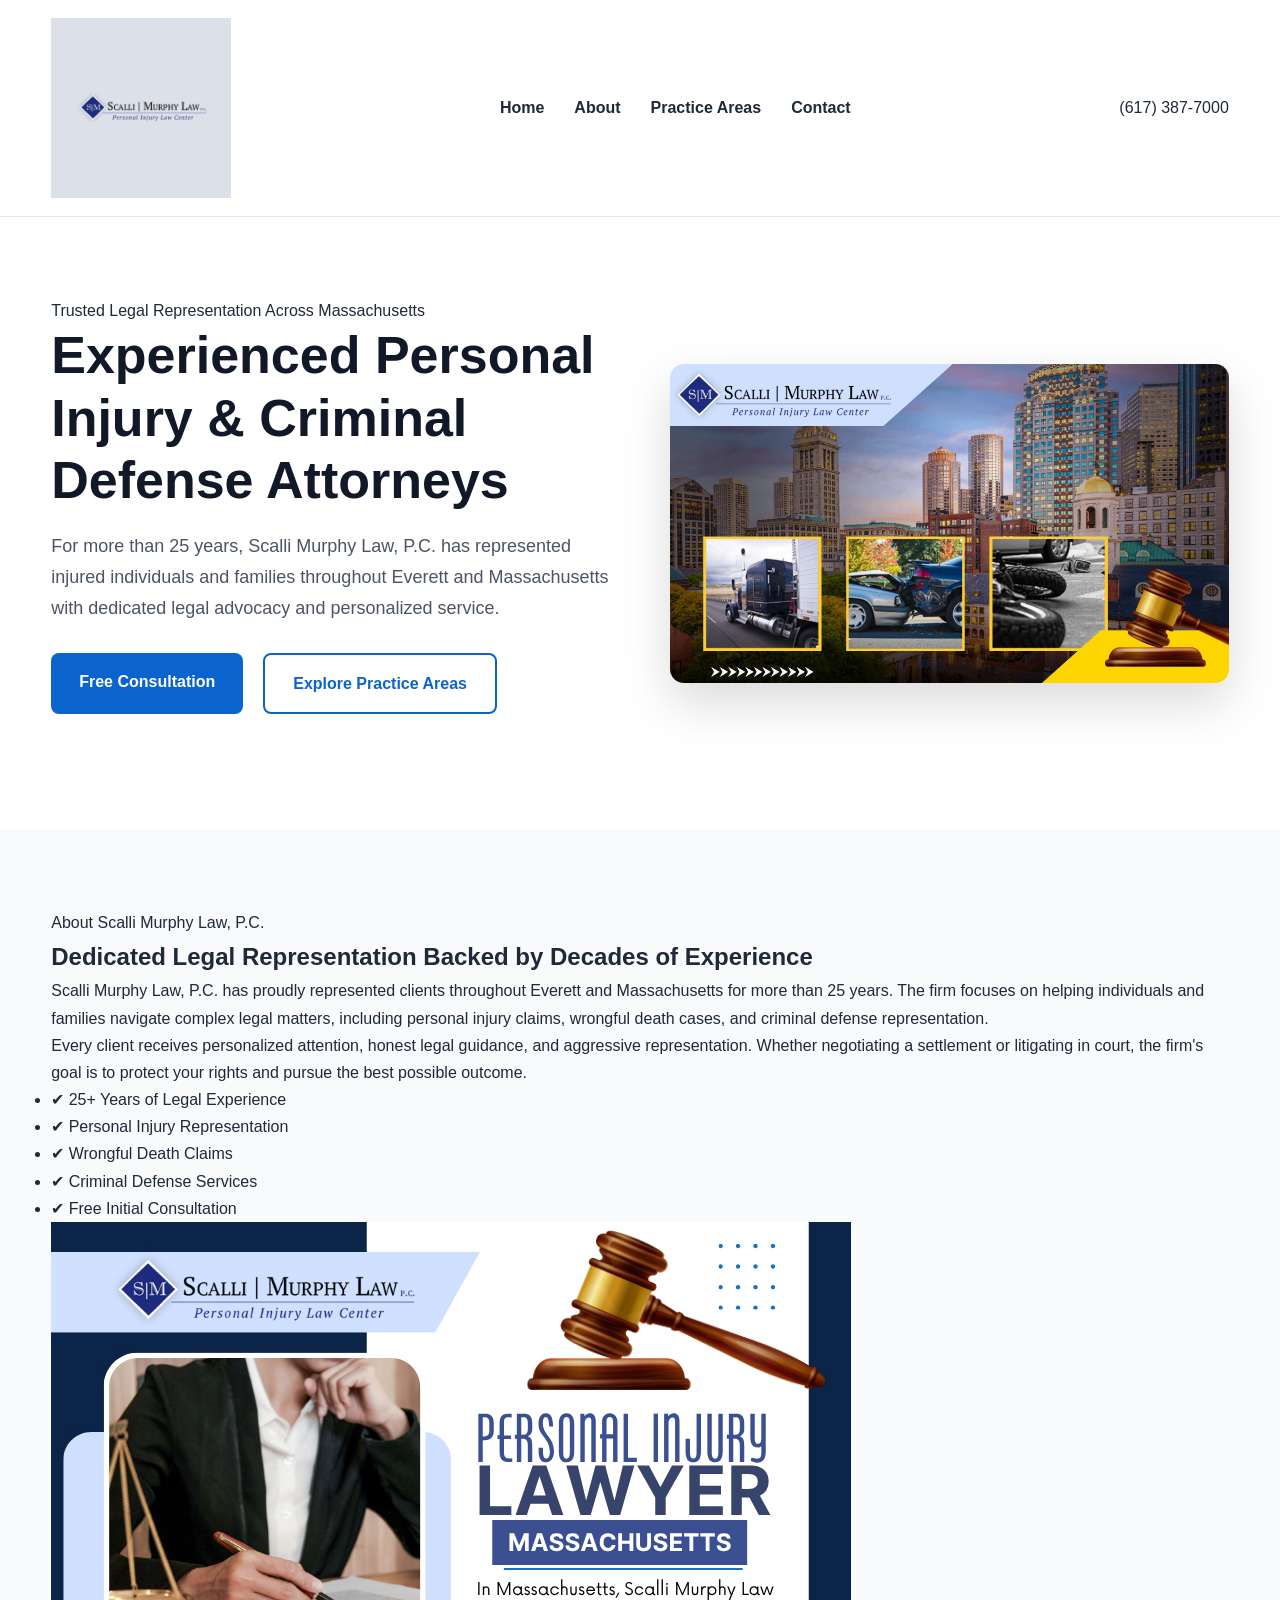
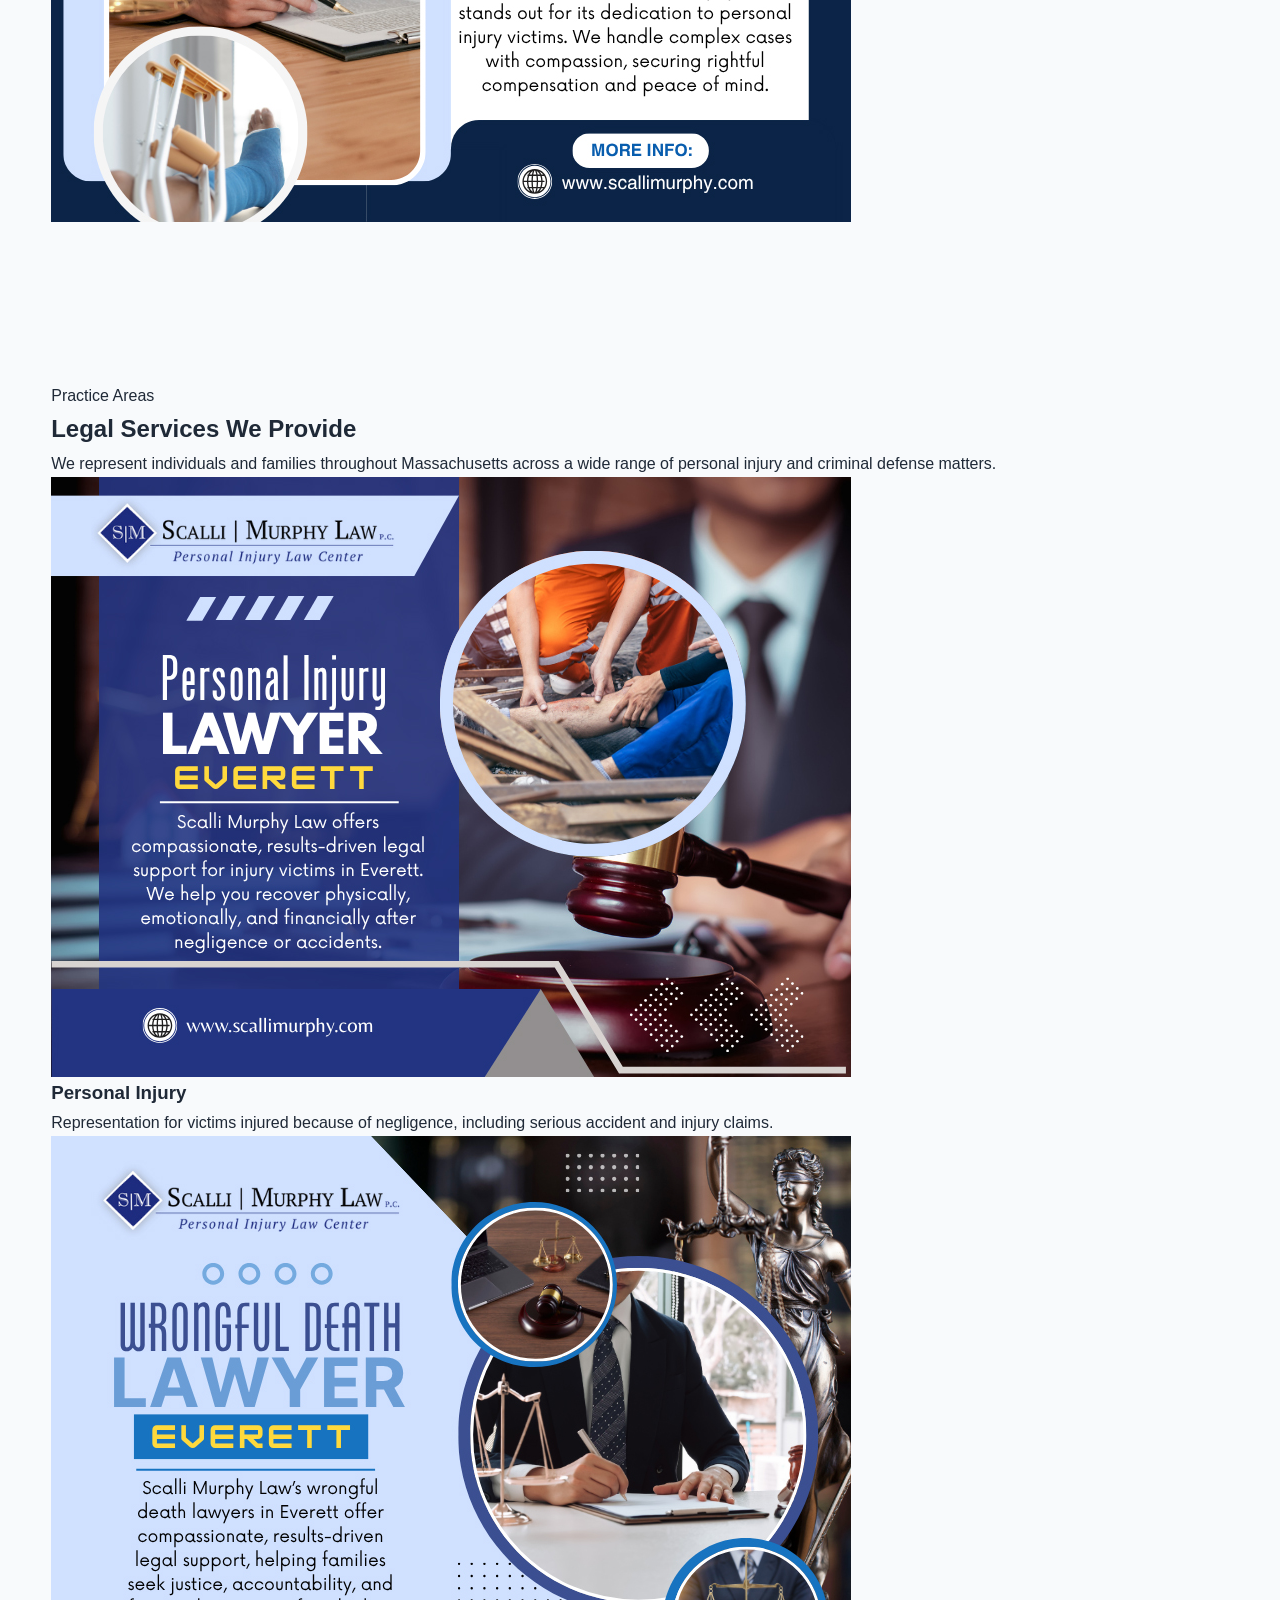
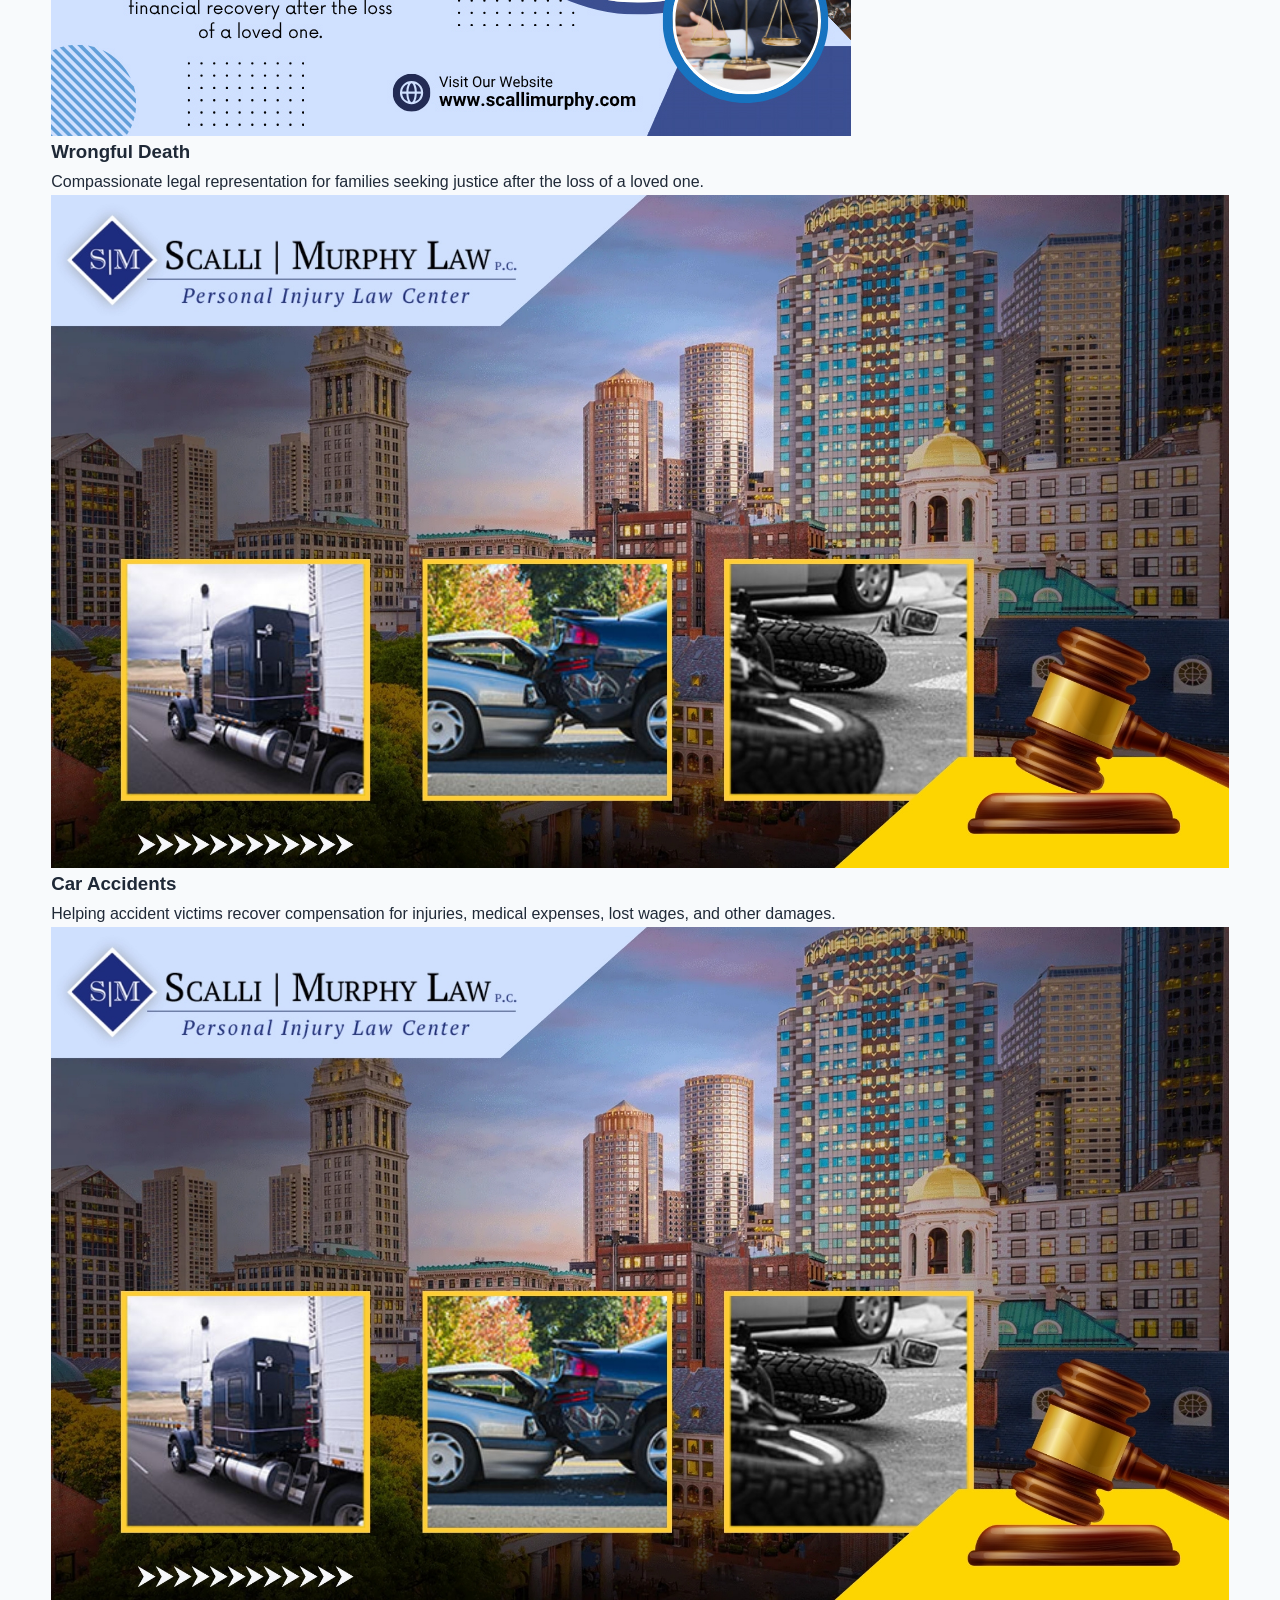
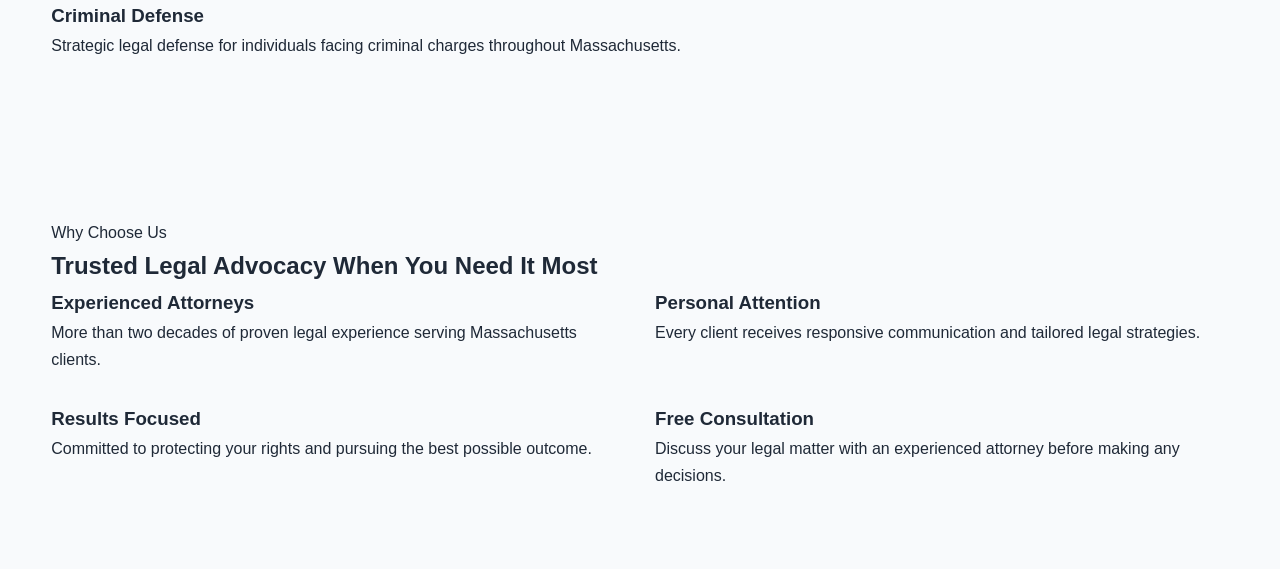
<file: index.html>
<!DOCTYPE html>
<html lang="en">
<head>
    <meta charset="UTF-8">
    <meta name="viewport" content="width=device-width, initial-scale=1.0">

    <title>Scalli Murphy Law, P.C. | Personal Injury & Criminal Defense Attorneys</title>

    <meta name="description" content="Scalli Murphy Law, P.C. provides experienced legal representation for personal injury, wrongful death, and criminal defense matters throughout Everett and Massachusetts.">

    <meta name="robots" content="index,follow">

    <link rel="canonical" href="https://scallimurphylaw.pages.dev/">

    <link rel="stylesheet" href="assets/css/style.css">
</head>

<body>

<header class="site-header">

    <div class="container">

        <a href="/" class="logo">
            <img src="assets/images/logo.jpg"
                 alt="Scalli Murphy Law, P.C.">
        </a>

        <nav class="navigation">

            <ul>

                <li><a href="/">Home</a></li>
                <li><a href="#about">About</a></li>
                <li><a href="#practice-areas">Practice Areas</a></li>
                <li><a href="#contact">Contact</a></li>

            </ul>

        </nav>

        <a href="tel:+16173877000" class="call-button">
            (617) 387-7000
        </a>

    </div>

</header>

<main>

<section class="hero">

    <div class="container hero-grid">

        <div class="hero-content">

            <span class="eyebrow">
                Trusted Legal Representation Across Massachusetts
            </span>

            <h1>
                Experienced Personal Injury &
                Criminal Defense Attorneys
            </h1>

            <p>
                For more than 25 years, Scalli Murphy Law, P.C. has
                represented injured individuals and families throughout
                Everett and Massachusetts with dedicated legal advocacy
                and personalized service.
            </p>

            <div class="hero-buttons">

                <a href="tel:+16173877000" class="btn btn-primary">
                    Free Consultation
                </a>

                <a href="#practice-areas" class="btn btn-secondary">
                    Explore Practice Areas
                </a>

            </div>

        </div>

        <div class="hero-image">

            <img src="assets/images/banner.jpg"
                 alt="Scalli Murphy Law">

        </div>

    </div>

</section>

  <section id="about" class="about">

    <div class="container">

        <div class="section-heading">

            <span>About Scalli Murphy Law, P.C.</span>

            <h2>
                Dedicated Legal Representation Backed by Decades of Experience
            </h2>

        </div>

        <div class="about-grid">

            <div class="about-text">

                <p>
                    Scalli Murphy Law, P.C. has proudly represented clients throughout
                    Everett and Massachusetts for more than 25 years. The firm focuses
                    on helping individuals and families navigate complex legal matters,
                    including personal injury claims, wrongful death cases, and criminal
                    defense representation.
                </p>

                <p>
                    Every client receives personalized attention, honest legal guidance,
                    and aggressive representation. Whether negotiating a settlement or
                    litigating in court, the firm's goal is to protect your rights and
                    pursue the best possible outcome.
                </p>

                <ul class="check-list">

                    <li>✔ 25+ Years of Legal Experience</li>
                    <li>✔ Personal Injury Representation</li>
                    <li>✔ Wrongful Death Claims</li>
                    <li>✔ Criminal Defense Services</li>
                    <li>✔ Free Initial Consultation</li>

                </ul>

            </div>

            <div class="about-image">

                <img src="assets/images/personal-injury-massachusetts.jpg"
                     alt="Personal Injury Lawyer Massachusetts">

            </div>

        </div>

    </div>

</section>

<section id="practice-areas" class="practice-areas">

    <div class="container">

        <div class="section-heading">

            <span>Practice Areas</span>

            <h2>
                Legal Services We Provide
            </h2>

            <p>
                We represent individuals and families throughout Massachusetts across
                a wide range of personal injury and criminal defense matters.
            </p>

        </div>

        <div class="practice-grid">

            <article class="card">

                <img src="assets/images/personal-injury-everett.jpg"
                     alt="Personal Injury Lawyer Everett">

                <h3>Personal Injury</h3>

                <p>
                    Representation for victims injured because of negligence,
                    including serious accident and injury claims.
                </p>

            </article>

            <article class="card">

                <img src="assets/images/wrongful-death-everett.jpg"
                     alt="Wrongful Death Lawyer Everett">

                <h3>Wrongful Death</h3>

                <p>
                    Compassionate legal representation for families seeking justice
                    after the loss of a loved one.
                </p>

            </article>

            <article class="card">

                <img src="assets/images/banner.jpg"
                     alt="Car Accident Lawyer Everett">

                <h3>Car Accidents</h3>

                <p>
                    Helping accident victims recover compensation for injuries,
                    medical expenses, lost wages, and other damages.
                </p>

            </article>

            <article class="card">

                <img src="assets/images/banner.jpg"
                     alt="Criminal Defense Lawyer Everett">

                <h3>Criminal Defense</h3>

                <p>
                    Strategic legal defense for individuals facing criminal charges
                    throughout Massachusetts.
                </p>

            </article>

        </div>

    </div>

</section>

<section class="why-us">

    <div class="container">

        <div class="section-heading">

            <span>Why Choose Us</span>

            <h2>
                Trusted Legal Advocacy When You Need It Most
            </h2>

        </div>

        <div class="features-grid">

            <div class="feature">
                <h3>Experienced Attorneys</h3>
                <p>More than two decades of proven legal experience serving Massachusetts clients.</p>
            </div>

            <div class="feature">
                <h3>Personal Attention</h3>
                <p>Every client receives responsive communication and tailored legal strategies.</p>
            </div>

            <div class="feature">
                <h3>Results Focused</h3>
                <p>Committed to protecting your rights and pursuing the best possible outcome.</p>
            </div>

            <div class="feature">
                <h3>Free Consultation</h3>
                <p>Discuss your legal matter with an experienced attorney before making any decisions.</p>
            </div>

        </div>

    </div>

</section>
</file>
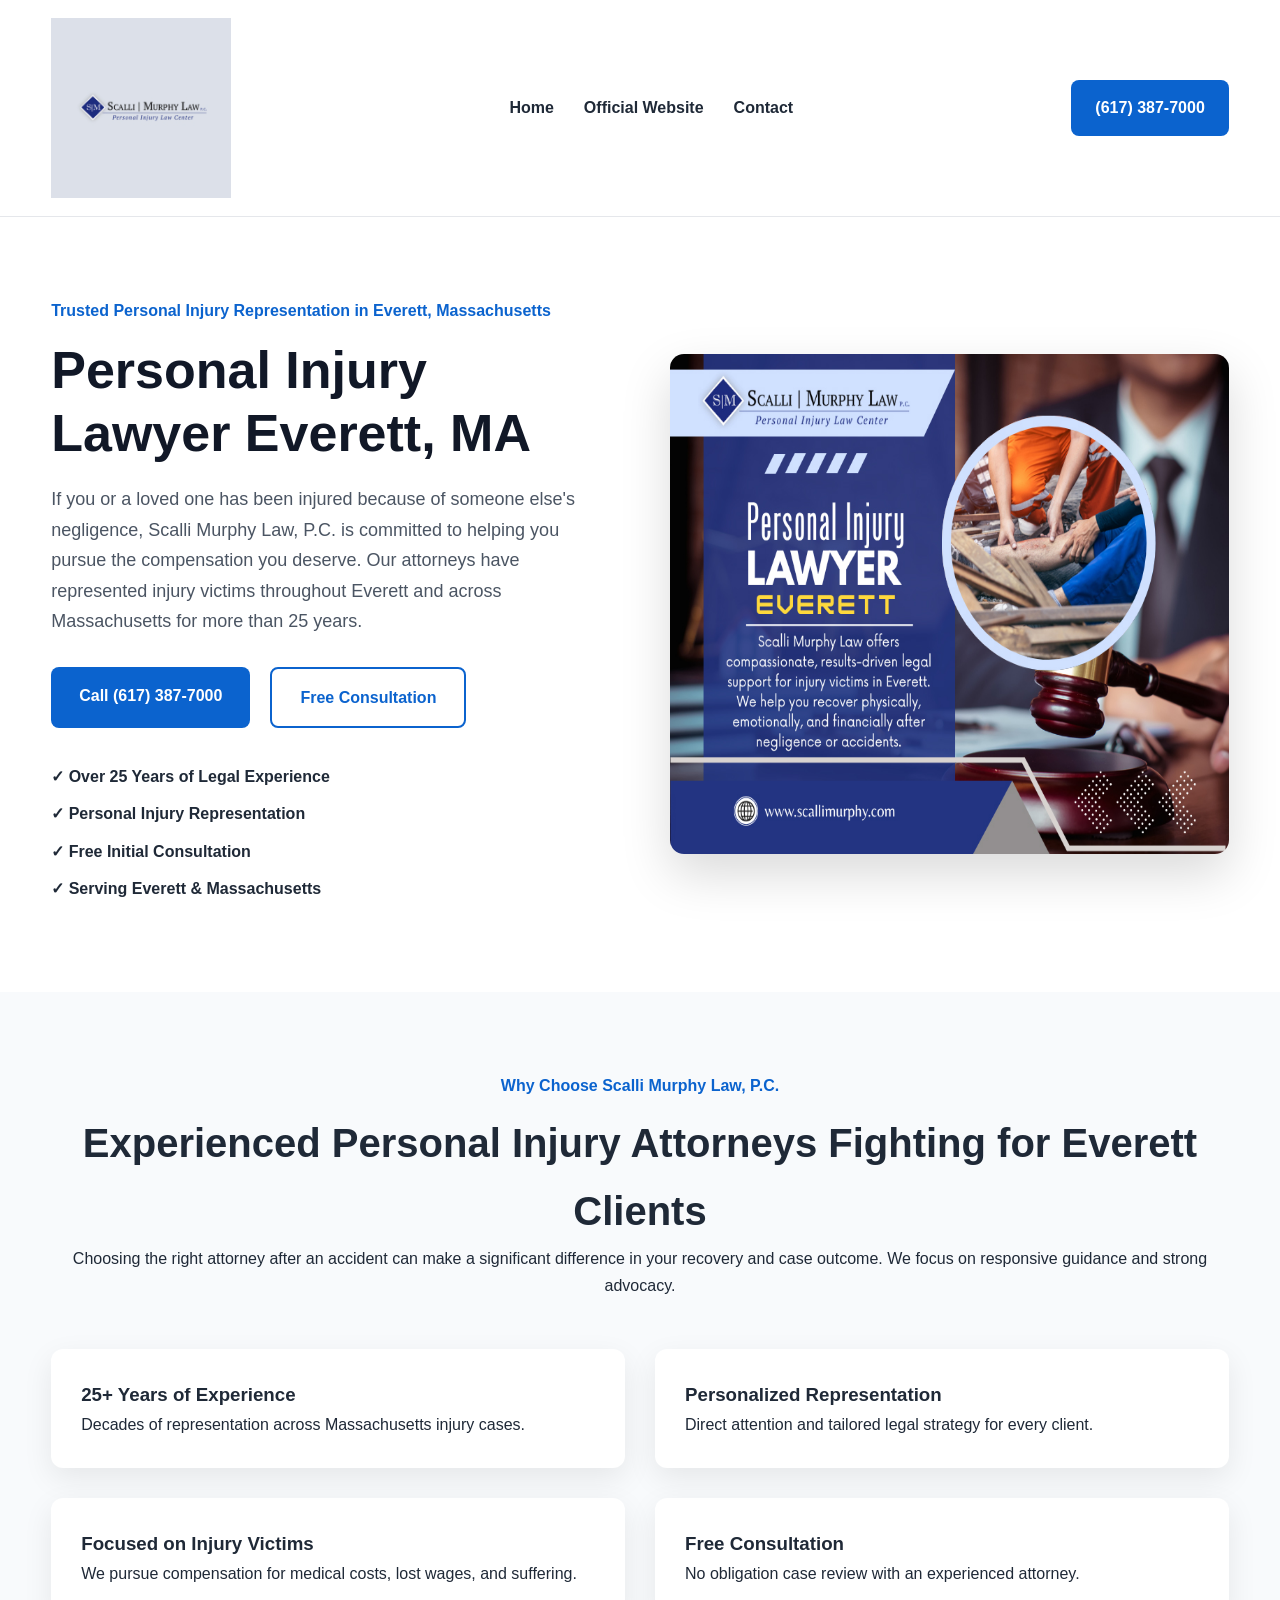
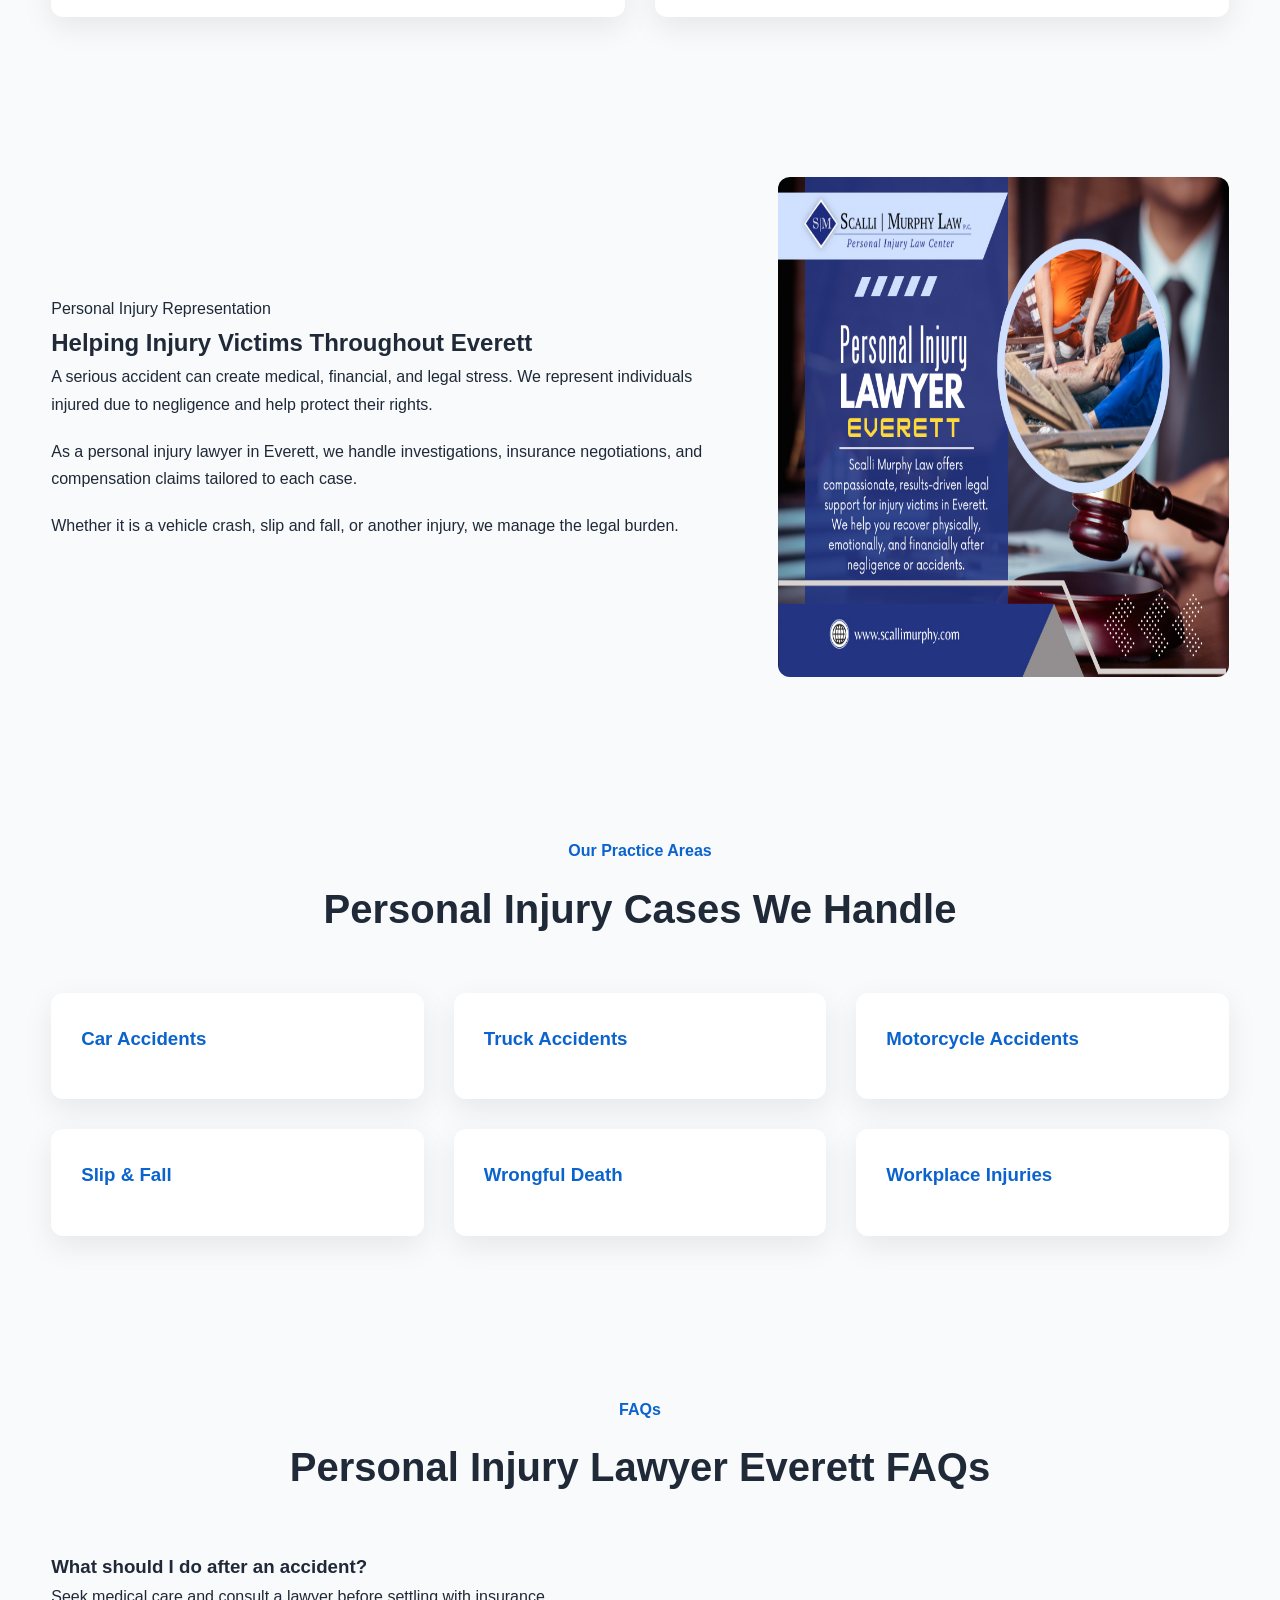
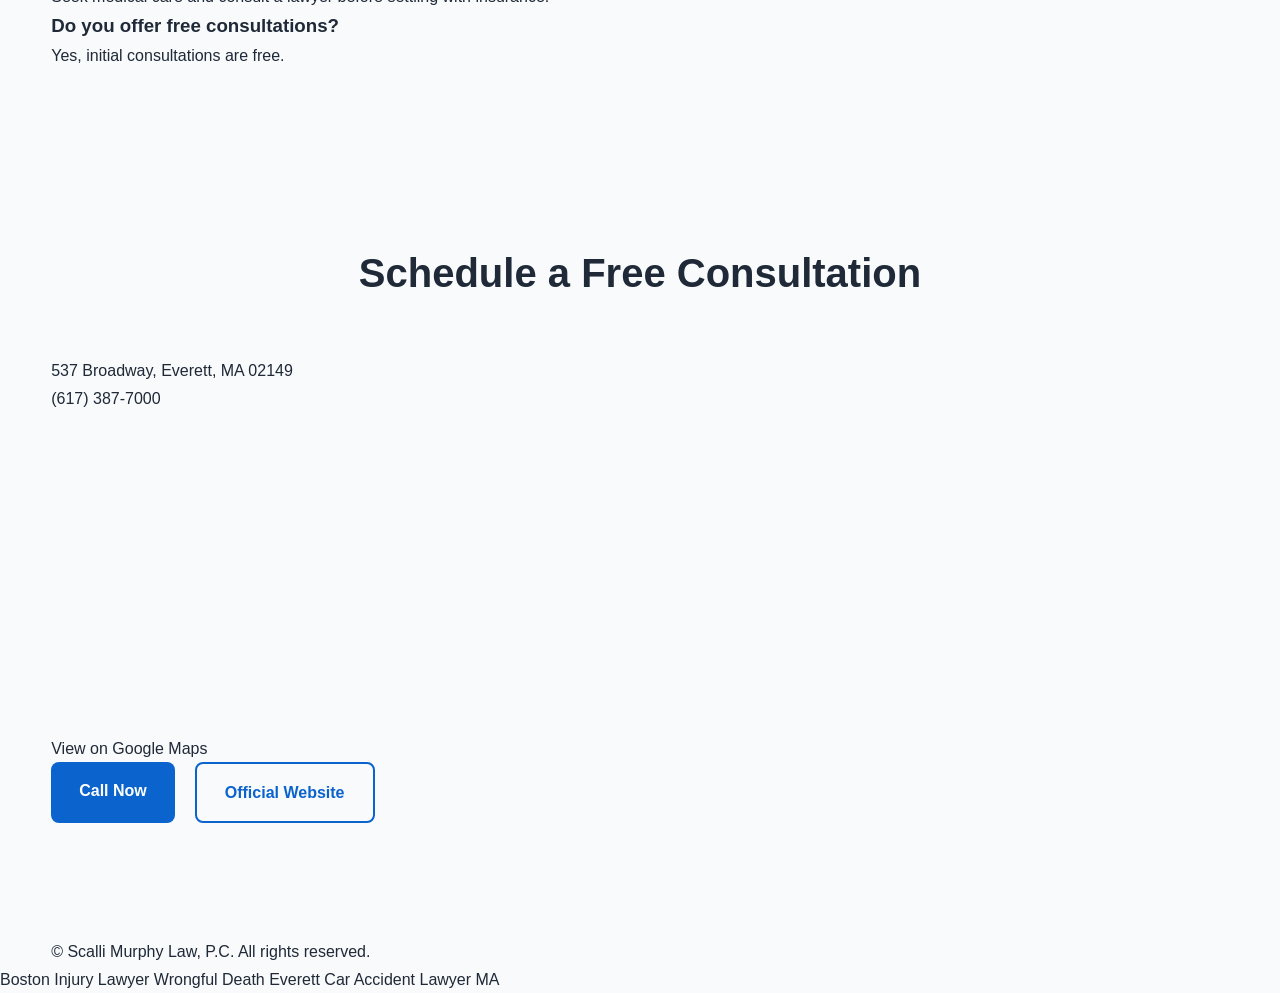
<file: personal-injury-lawyer-everett/index.html>
<!DOCTYPE html>
<html lang="en">
<head>
    <meta charset="UTF-8">
    <meta name="viewport" content="width=device-width, initial-scale=1.0">

    <title>Personal Injury Lawyer Everett, MA | Scalli Murphy Law, P.C.</title>

    <meta name="description" content="Need an experienced personal injury lawyer in Everett, MA? Scalli Murphy Law, P.C. represents injury victims throughout Everett and Massachusetts. Call today for a free consultation.">

    <meta name="keywords" content="personal injury lawyer everett, everett personal injury lawyer, personal injury attorney everett">

    <meta name="robots" content="index,follow">

    <link rel="canonical" href="https://scallimurphy.pages.dev/personal-injury-lawyer-everett/">

    <meta property="og:type" content="website">
    <meta property="og:title" content="Personal Injury Lawyer Everett, MA | Scalli Murphy Law, P.C.">
    <meta property="og:description" content="Experienced personal injury representation in Everett, Massachusetts.">
    <meta property="og:url" content="https://scallimurphy.pages.dev/personal-injury-lawyer-everett/">
    <meta property="og:image" content="https://scallimurphy.pages.dev/assets/images/personal-injury-everett.jpg">

    <meta name="twitter:card" content="summary_large_image">

    <meta name="geo.region" content="US-MA">
<meta name="geo.placename" content="Everett">
<meta name="geo.position" content="42.4084;-71.0537">
<meta name="ICBM" content="42.4084, -71.0537">

    <link rel="stylesheet" href="../assets/css/style.css">

<script type="application/ld+json">
{
  "@context": "https://schema.org",
  "@type": ["LegalService", "LocalBusiness"],
  "name": "Scalli Murphy Law, P.C.",
  "url": "https://scallimurphy.pages.dev/personal-injury-lawyer-everett/",
  "telephone": "+1-617-387-7000",
  "address": {
    "@type": "PostalAddress",
    "streetAddress": "537 Broadway",
    "addressLocality": "Everett",
    "addressRegion": "MA",
    "postalCode": "02149",
    "addressCountry": "US"
  },
  "areaServed": [
    "Everett MA",
    "Boston MA",
    "Chelsea MA",
    "Somerville MA",
    "Medford MA",
    "Massachusetts"
  ],
  "description": "Personal injury law firm representing accident victims in Everett, Massachusetts and surrounding areas.",
  "sameAs": [
    "https://www.scallimurphy.com/"
  ]
}
</script>

<script type="application/ld+json">
{
  "@context": "https://schema.org",
  "@type": "BreadcrumbList",
  "itemListElement": [
    {
      "@type": "ListItem",
      "position": 1,
      "name": "Home",
      "item": "https://scallimurphy.pages.dev/"
    },
    {
      "@type": "ListItem",
      "position": 2,
      "name": "Everett Personal Injury Lawyer",
      "item": "https://scallimurphy.pages.dev/personal-injury-lawyer-everett/"
    }
  ]
}
</script>

<script type="application/ld+json">
{
  "@context": "https://schema.org",
  "@type": "FAQPage",
  "mainEntity": [
    {
      "@type": "Question",
      "name": "What should I do after a personal injury accident?",
      "acceptedAnswer": {
        "@type": "Answer",
        "text": "Seek medical attention immediately, document the scene if possible, and consult a personal injury lawyer before accepting any insurance settlement."
      }
    },
    {
      "@type": "Question",
      "name": "Do personal injury lawyers in Everett offer free consultations?",
      "acceptedAnswer": {
        "@type": "Answer",
        "text": "Yes. Scalli Murphy Law, P.C. provides free initial consultations for personal injury cases."
      }
    },
    {
      "@type": "Question",
      "name": "How long do I have to file a personal injury claim in Massachusetts?",
      "acceptedAnswer": {
        "@type": "Answer",
        "text": "Deadlines vary depending on the case type, but Massachusetts law sets strict time limits. Speaking with an attorney early is important."
      }
    },
    {
      "@type": "Question",
      "name": "What compensation can I recover in a personal injury case?",
      "acceptedAnswer": {
        "@type": "Answer",
        "text": "Compensation may include medical expenses, lost wages, pain and suffering, and other damages depending on your case."
      }
    }
  ]
}
</script>

</head>

<body>

<header class="site-header">

    <div class="container">

        <a href="../index.html" class="logo">
            <img src="../assets/images/logo.jpg" alt="Scalli Murphy Law, P.C.">
        </a>

        <nav>
            <ul>
                <li><a href="../">Home</a></li>
                <li><a href="https://www.scallimurphy.com/" target="_blank" rel="noopener">Official Website</a></li>
                <li><a href="#contact">Contact</a></li>
            </ul>
        </nav>

        <a href="tel:+16173877000" class="phone-button">
            (617) 387-7000
        </a>

    </div>

</header>

<main>

<section class="hero">
    <div class="container hero-grid">

        <div class="hero-content">

            <span class="hero-tag">
                Trusted Personal Injury Representation in Everett, Massachusetts
            </span>

            <h1>Personal Injury Lawyer Everett, MA</h1>

            <p>
                If you or a loved one has been injured because of someone else's negligence,
                Scalli Murphy Law, P.C. is committed to helping you pursue the compensation
                you deserve. Our attorneys have represented injury victims throughout
                Everett and across Massachusetts for more than 25 years.
            </p>

            <div class="hero-buttons">
                <a href="tel:+16173877000" class="btn btn-primary">Call (617) 387-7000</a>
                <a href="https://www.scallimurphy.com/contact/" target="_blank" rel="noopener" class="btn btn-secondary">
                    Free Consultation
                </a>
            </div>

            <ul class="hero-highlights">
                <li>✓ Over 25 Years of Legal Experience</li>
                <li>✓ Personal Injury Representation</li>
                <li>✓ Free Initial Consultation</li>
                <li>✓ Serving Everett & Massachusetts</li>
            </ul>

        </div>

        <div class="hero-image">
            <img src="../assets/images/personal-injury-everett.jpg"
                 alt="Personal Injury Lawyer Everett"
                 loading="eager"
                 width="700"
                 height="500">
        </div>

    </div>
</section>

<section class="why-choose">
    <div class="container">

        <div class="section-title">
            <span>Why Choose Scalli Murphy Law, P.C.</span>
            <h2>Experienced Personal Injury Attorneys Fighting for Everett Clients</h2>
            <p>
                Choosing the right attorney after an accident can make a significant difference
                in your recovery and case outcome. We focus on responsive guidance and strong advocacy.
            </p>
        </div>

        <div class="features-grid">

            <article class="feature-card">
                <h3>25+ Years of Experience</h3>
                <p>Decades of representation across Massachusetts injury cases.</p>
            </article>

            <article class="feature-card">
                <h3>Personalized Representation</h3>
                <p>Direct attention and tailored legal strategy for every client.</p>
            </article>

            <article class="feature-card">
                <h3>Focused on Injury Victims</h3>
                <p>We pursue compensation for medical costs, lost wages, and suffering.</p>
            </article>

            <article class="feature-card">
                <h3>Free Consultation</h3>
                <p>No obligation case review with an experienced attorney.</p>
            </article>

        </div>

    </div>
</section>

<section class="service-overview">
    <div class="container">

        <div class="content-grid">

            <div class="content-text">

                <span class="section-label">Personal Injury Representation</span>

                <h2>Helping Injury Victims Throughout Everett</h2>

                <p>
                    A serious accident can create medical, financial, and legal stress. We represent
                    individuals injured due to negligence and help protect their rights.
                </p>

                <p>
                    As a personal injury lawyer in Everett, we handle investigations, insurance negotiations,
                    and compensation claims tailored to each case.
                </p>

                <p>
                    Whether it is a vehicle crash, slip and fall, or another injury, we manage the legal burden.
                </p>

            </div>

            <div class="content-image">
                <img src="../assets/images/personal-injury-everett.jpg"
                     alt="Everett Personal Injury Lawyer"
                     loading="lazy"
                     width="600"
                     height="500">
            </div>

        </div>

    </div>
</section>

<section class="practice-areas">
    <div class="container">

        <div class="section-title">
            <span>Our Practice Areas</span>
            <h2>Personal Injury Cases We Handle</h2>
        </div>

        <div class="services-grid">

            <article class="service-card"><h3>Car Accidents</h3></article>
            <article class="service-card"><h3>Truck Accidents</h3></article>
            <article class="service-card"><h3>Motorcycle Accidents</h3></article>
            <article class="service-card"><h3>Slip & Fall</h3></article>
            <article class="service-card"><h3>Wrongful Death</h3></article>
            <article class="service-card"><h3>Workplace Injuries</h3></article>

        </div>

    </div>
</section>

<section class="faq">
    <div class="container">

        <div class="section-title">
            <span>FAQs</span>
            <h2>Personal Injury Lawyer Everett FAQs</h2>
        </div>

        <div class="faq-item">
            <h3>What should I do after an accident?</h3>
            <p>Seek medical care and consult a lawyer before settling with insurance.</p>
        </div>

        <div class="faq-item">
            <h3>Do you offer free consultations?</h3>
            <p>Yes, initial consultations are free.</p>
        </div>

    </div>
</section>

<section class="contact-cta" id="contact">
    <div class="container">

        <div class="section-title">
            <h2>Schedule a Free Consultation</h2>
        </div>

        <p>
  537 Broadway, Everett, MA 02149<br>
  <a href="tel:+16173877000">(617) 387-7000</a>
</p>

<iframe
  src="https://www.google.com/maps/embed?pb=!1m18!1m12!1m3!1d2945.853712521222!2d-71.05288999999999!3d42.40956!2m3!1f0!2f0!3f0!3m2!1i1024!2i768!4f13.1!3m3!1m2!1s0x89e37174dfd9f9b7%3A0x53a9d0cc8b40506!2sScalli%20Murphy%20Law%2C%20P.C.!5e0!3m2!1sen!2sin!4v1782903357105!5m2!1sen!2sin"
  width="100%"
  height="300"
  style="border:0; margin-top:15px;"
  loading="lazy">
</iframe>

<p>
  <a href="https://maps.app.goo.gl/88aZUcihS4XpPbMDA"
     target="_blank"
     rel="noopener">
     View on Google Maps
  </a>
</p>

<div class="hero-buttons">
            <a href="tel:+16173877000" class="btn btn-primary">Call Now</a>
            <a href="https://www.scallimurphy.com/" target="_blank" rel="noopener" class="btn btn-secondary">Official Website</a>
        </div>

    </div>
</section>

</main>

<footer class="site-footer">
    <div class="container">
        <p>© Scalli Murphy Law, P.C. All rights reserved.</p>
    </div>
</footer>

    <a href="/personal-injury-lawyer-boston/">Boston Injury Lawyer</a>
<a href="/wrongful-death-lawyer-everett/">Wrongful Death Everett</a>
<a href="/car-accident-lawyer-massachusetts/">Car Accident Lawyer MA</a>

</body>
</html>
</file>
<file: assets/css/style.css>
/* RESET */
* {
    margin: 0;
    padding: 0;
    box-sizing: border-box;
}

html {
    scroll-behavior: smooth;
}

body {
    font-family: Arial, Helvetica, sans-serif;
    color: #1f2937;
    background: #f8fafc;
    line-height: 1.7;
}

/* LAYOUT */
.container {
    width: min(1200px, 92%);
    margin: auto;
}

/* GLOBAL */
a {
    text-decoration: none;
    color: inherit;
}

img {
    max-width: 100%;
    display: block;
}

/* HEADER */
.site-header {
    position: sticky;
    top: 0;
    background: #fff;
    border-bottom: 1px solid #e5e7eb;
    z-index: 999;
}

.site-header .container {
    display: flex;
    justify-content: space-between;
    align-items: center;
    padding: 18px 0;
}

.logo img {
    width: 180px;
}

nav ul {
    display: flex;
    list-style: none;
    gap: 30px;
}

nav a {
    font-weight: 600;
}

nav a:hover {
    color: #0b63ce;
}

.phone-button {
    background: #0b63ce;
    color: #fff;
    padding: 14px 24px;
    border-radius: 8px;
    font-weight: 700;
}

/* HERO */
.hero {
    padding: 80px 0;
    background: #fff;
}

.hero-grid {
    display: grid;
    grid-template-columns: 1fr 1fr;
    gap: 60px;
    align-items: center;
}

.hero-tag {
    color: #0b63ce;
    font-weight: 700;
    display: inline-block;
    margin-bottom: 15px;
}

.hero h1 {
    font-size: 52px;
    line-height: 1.2;
    margin-bottom: 20px;
    color: #111827;
}

.hero p {
    font-size: 18px;
    margin-bottom: 30px;
    color: #4b5563;
}

.hero-buttons {
    display: flex;
    gap: 20px;
    flex-wrap: wrap;
    margin-bottom: 35px;
}

.btn {
    padding: 15px 28px;
    border-radius: 8px;
    font-weight: 700;
}

.btn-primary {
    background: #0b63ce;
    color: #fff;
}

.btn-secondary {
    border: 2px solid #0b63ce;
    color: #0b63ce;
}

.hero-highlights {
    list-style: none;
}

.hero-highlights li {
    margin-bottom: 10px;
    font-weight: 600;
}

.hero-image img {
    border-radius: 14px;
    box-shadow: 0 20px 50px rgba(0,0,0,0.15);
}

/* SECTIONS */
section {
    padding: 80px 0;
}

.section-title {
    text-align: center;
    margin-bottom: 50px;
}

.section-title span {
    color: #0b63ce;
    font-weight: 700;
}

.section-title h2 {
    font-size: 40px;
    margin-top: 10px;
}

/* ABOUT */
.content-grid {
    display: grid;
    grid-template-columns: 1.2fr 0.8fr;
    gap: 50px;
    align-items: center;
}

.content-text p {
    margin-bottom: 20px;
}

.content-image img {
    border-radius: 12px;
}

/* FEATURES */
.features-grid {
    display: grid;
    grid-template-columns: repeat(2, 1fr);
    gap: 30px;
}

.feature-card {
    background: #fff;
    padding: 30px;
    border-radius: 12px;
    box-shadow: 0 10px 30px rgba(0,0,0,0.08);
}

/* SERVICES */
.services-grid {
    display: grid;
    grid-template-columns: repeat(3, 1fr);
    gap: 30px;
}

.service-card {
    background: #fff;
    padding: 30px;
    border-radius: 12px;
    box-shadow: 0 10px 30px rgba(0,0,0,0.08);
    transition: 0.3s;
}

.service-card:hover {
    transform: translateY(-6px);
}

.service-card h3 {
    color: #0b63ce;
    margin-bottom: 15px;
}

/* MOBILE */
@media (max-width: 992px) {
    .hero-grid,
    .content-grid {
        grid-template-columns: 1fr;
    }

    .services-grid {
        grid-template-columns: 1fr 1fr;
    }

    .features-grid {
        grid-template-columns: 1fr;
    }

    .hero h1 {
        font-size: 40px;
    }

    nav {
        display: none;
    }
}

@media (max-width: 768px) {
    .services-grid {
        grid-template-columns: 1fr;
    }

    .hero h1 {
        font-size: 32px;
    }

    section {
        padding: 50px 0;
    }
}
</file>
